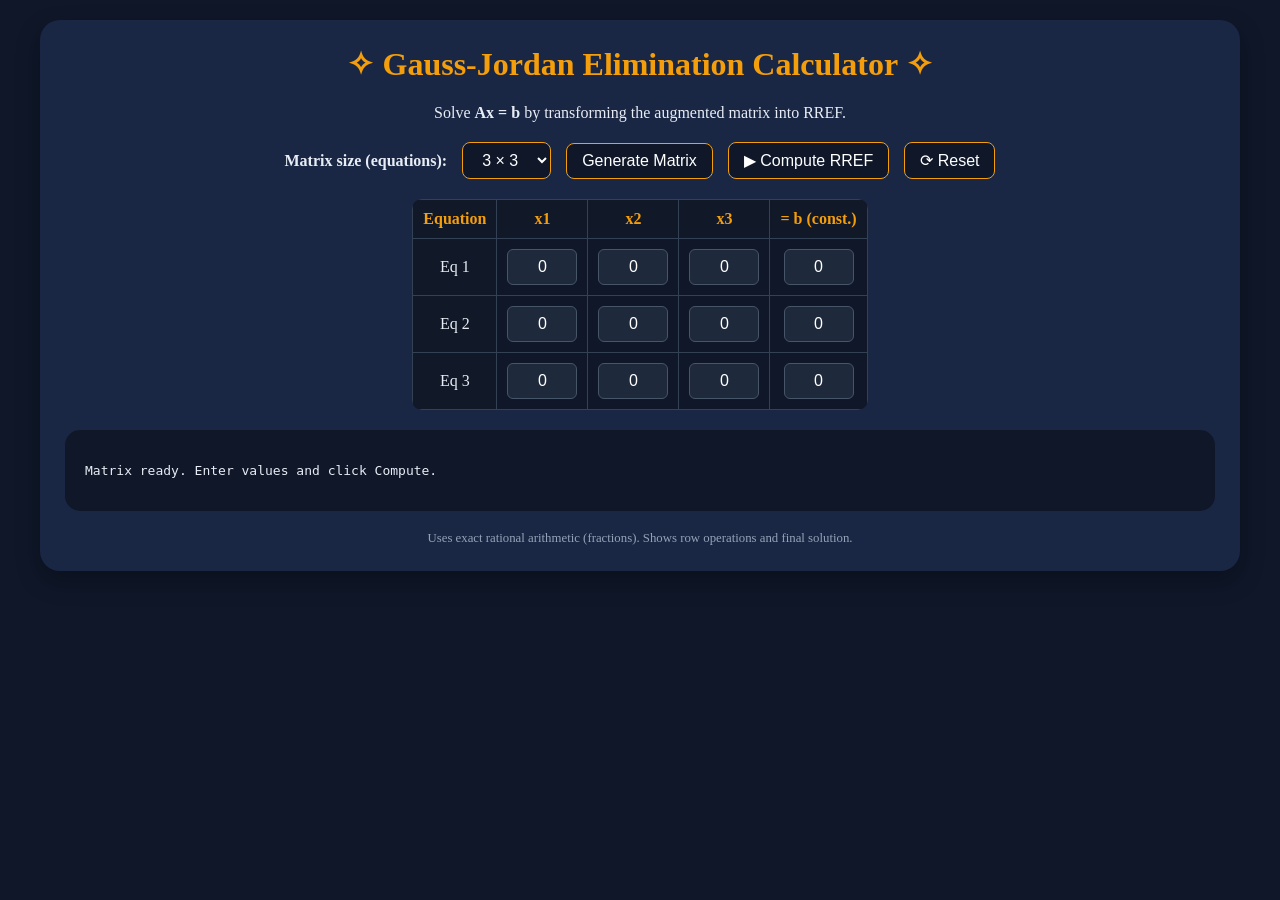
<file: templates/calculator.html>
<!DOCTYPE html>
<html lang="en">
<head>
    <meta charset="UTF-8">
    <meta name="viewport" content="width=device-width, initial-scale=1.0">
    <title>Gauss‑Jordan Elimination Calculator</title>
    <style>
        * {
            box-sizing: border-box;
        }

        body {
            font-family: 'Crimson Pro', 'Segoe UI', serif;
            background: #0f1729;
            color: #e8edf5;
            margin: 0;
            padding: 20px;
        }

        .container {
            max-width: 1200px;
            margin: 0 auto;
            background: #1a2744;
            border-radius: 20px;
            padding: 25px;
            box-shadow: 0 10px 25px rgba(0,0,0,0.3);
        }

        h1 {
            color: #f59e0b;
            text-align: center;
            margin-top: 0;
        }

        .controls {
            display: flex;
            flex-wrap: wrap;
            justify-content: center;
            gap: 15px;
            margin: 20px 0;
            align-items: center;
        }

        .controls label {
            font-weight: bold;
        }

        select, button {
            background: #0f1729;
            color: white;
            border: 1px solid #f59e0b;
            padding: 8px 15px;
            border-radius: 8px;
            cursor: pointer;
            font-size: 1rem;
            transition: 0.2s;
        }

        select:hover, button:hover {
            background: #f59e0b;
            color: #0f1729;
        }

        button:active {
            transform: scale(0.97);
        }

        .matrix-input {
            overflow-x: auto;
            margin: 20px 0;
        }

        table {
            margin: 0 auto;
            border-collapse: collapse;
            background: #0f1729;
            border-radius: 10px;
            overflow: hidden;
        }

        th, td {
            padding: 10px;
            text-align: center;
            border: 1px solid #334155;
        }

        th {
            background: #111827;
            color: #f59e0b;
        }

        input {
            width: 80px;
            padding: 8px;
            background: #1e293b;
            border: 1px solid #475569;
            color: white;
            border-radius: 6px;
            text-align: center;
            font-size: 1rem;
        }

        input:focus {
            outline: none;
            border-color: #f59e0b;
        }

        .result-area {
            background: #0f1729;
            padding: 20px;
            border-radius: 15px;
            margin-top: 20px;
            max-height: 500px;
            overflow-y: auto;
            font-family: monospace;
            white-space: pre-wrap;
            word-break: break-word;
        }

        .step {
            border-bottom: 1px solid #334155;
            padding: 10px 0;
            margin: 5px 0;
        }

        .solution {
            color: #f59e0b;
            font-weight: bold;
            font-size: 1.2rem;
        }

        hr {
            border-color: #334155;
        }

        footer {
            text-align: center;
            margin-top: 20px;
            font-size: 0.8rem;
            color: #94a3b8;
        }
    </style>
</head>
<body>
<div class="container">
    <h1>✧ Gauss‑Jordan Elimination Calculator ✧</h1>
    <p style="text-align:center">Solve <strong>Ax = b</strong> by transforming the augmented matrix into RREF.</p>

    <div class="controls">
        <label>Matrix size (equations): </label>
        <select id="matrixSize">
            <option value="2">2 × 2</option>
            <option value="3" selected>3 × 3</option>
            <option value="4">4 × 4</option>
            <option value="5">5 × 5</option>
        </select>
        <button id="generateBtn">Generate Matrix</button>
        <button id="solveBtn">▶ Compute RREF</button>
        <button id="resetBtn">⟳ Reset</button>
    </div>

    <div class="matrix-input" id="matrixContainer">
        <!-- Dynamic matrix table will appear here -->
    </div>

    <div class="result-area" id="resultArea">
        <p>Enter coefficients and click <strong>Compute RREF</strong>.</p>
    </div>
    <footer>Uses exact rational arithmetic (fractions). Shows row operations and final solution.</footer>
</div>

<script>
    // Fraction arithmetic (simple, exact)
    class Fraction {
        constructor(numerator, denominator = 1) {
            if (denominator === 0) throw new Error("Denominator cannot be zero");
            if (typeof numerator !== 'number') numerator = parseFloat(numerator);
            if (typeof denominator !== 'number') denominator = parseFloat(denominator);
            let num = numerator;
            let den = denominator;
            if (den < 0) { num = -num; den = -den; }
            const gcdVal = this.gcd(Math.abs(num), den);
            this.num = num / gcdVal;
            this.den = den / gcdVal;
        }

        gcd(a, b) {
            if (b === 0) return a;
            return this.gcd(b, a % b);
        }

        add(other) {
            const newNum = this.num * other.den + other.num * this.den;
            const newDen = this.den * other.den;
            return new Fraction(newNum, newDen);
        }

        sub(other) {
            const newNum = this.num * other.den - other.num * this.den;
            const newDen = this.den * other.den;
            return new Fraction(newNum, newDen);
        }

        mul(other) {
            return new Fraction(this.num * other.num, this.den * other.den);
        }

        div(other) {
            if (other.num === 0) throw new Error("Division by zero");
            return new Fraction(this.num * other.den, this.den * other.num);
        }

        equals(other) {
            return this.num === other.num && this.den === other.den;
        }

        isZero() {
            return this.num === 0;
        }

        toString() {
            if (this.den === 1) return `${this.num}`;
            return `${this.num}/${this.den}`;
        }

        toFloat() {
            return this.num / this.den;
        }

        static fromString(s) {
            if (s.includes('/')) {
                let [n, d] = s.split('/');
                return new Fraction(parseInt(n), parseInt(d));
            }
            return new Fraction(parseFloat(s));
        }
    }

    let currentSize = 3;
    let matrixData = []; // 2D array of Fraction

    function createMatrixTable(size) {
        const container = document.getElementById('matrixContainer');
        let html = '<table><thead><tr><th>Equation</th>';
        for (let i = 0; i < size; i++) {
            html += `<th>x${i+1}</th>`;
        }
        html += `<th>= b (const.)</th></tr></thead><tbody>`;

        for (let i = 0; i < size; i++) {
            html += `<tr><td style="background:#111827">Eq ${i+1}</td>`;
            for (let j = 0; j < size; j++) {
                html += `<td><input type="text" id="cell_${i}_${j}" value="0" style="width:70px"></td>`;
            }
            html += `<td><input type="text" id="cell_${i}_${size}" value="0" style="width:70px"></td>`;
            html += `</tr>`;
        }
        html += `</tbody></table>`;
        container.innerHTML = html;
    }

    function readMatrixFromInputs(size) {
        let mat = [];
        for (let i = 0; i < size; i++) {
            let row = [];
            for (let j = 0; j <= size; j++) { // augmented: j up to size (constants)
                let val = document.getElementById(`cell_${i}_${j}`).value;
                if (val === "") val = "0";
                try {
                    row.push(Fraction.fromString(val));
                } catch(e) {
                    row.push(new Fraction(0));
                }
            }
            mat.push(row);
        }
        return mat;
    }

    function fractionMatrixToString(matrix) {
        // matrix: rows, each row has length = size+1 (augmented)
        let str = "";
        for (let i = 0; i < matrix.length; i++) {
            let rowStr = "";
            for (let j = 0; j < matrix[0].length; j++) {
                rowStr += matrix[i][j].toString().padStart(10);
            }
            str += rowStr + "\n";
        }
        return str;
    }

    // Gauss-Jordan elimination returning { rref, steps, solution }
    function gaussJordan(matrix) {
        const rows = matrix.length;
        const cols = matrix[0].length; // = rows+1 for augmented
        let A = matrix.map(row => row.slice()); // deep copy
        let steps = [];
        steps.push("Initial augmented matrix:\n" + fractionMatrixToString(A));

        let lead = 0; // column index
        for (let r = 0; r < rows; r++) {
            if (lead >= cols-1) break;
            let i = r;
            while (i < rows && A[i][lead].isZero()) i++;
            if (i === rows) {
                lead++;
                r--;
                continue;
            }
            // swap row i and r
            if (i !== r) {
                [A[i], A[r]] = [A[r], A[i]];
                steps.push(`Swap R${i+1} ↔ R${r+1}:\n` + fractionMatrixToString(A));
            }
            // normalize pivot row (make pivot = 1)
            let pivot = A[r][lead];
            if (!pivot.equals(new Fraction(1))) {
                for (let k = lead; k < cols; k++) {
                    A[r][k] = A[r][k].div(pivot);
                }
                steps.push(`R${r+1} → R${r+1} / ${pivot.toString()}:\n` + fractionMatrixToString(A));
            }
            // eliminate above and below
            for (let i2 = 0; i2 < rows; i2++) {
                if (i2 !== r && !A[i2][lead].isZero()) {
                    let factor = A[i2][lead];
                    for (let k = lead; k < cols; k++) {
                        A[i2][k] = A[i2][k].sub(factor.mul(A[r][k]));
                    }
                    steps.push(`R${i2+1} → R${i2+1} - ${factor.toString()} * R${r+1}:\n` + fractionMatrixToString(A));
                }
            }
            lead++;
        }

        // check consistency and extract solution
        let consistent = true;
        let solution = [];
        let rank = 0;
        for (let i = 0; i < rows; i++) {
            let allZero = true;
            for (let j = 0; j < cols-1; j++) {
                if (!A[i][j].isZero()) { allZero = false; break; }
            }
            if (allZero && !A[i][cols-1].isZero()) {
                consistent = false;
                solution = ["No solution (inconsistent system)"];
                break;
            }
            if (!allZero) rank++;
        }

        if (consistent) {
            // find leading ones
            let variables = cols-1;
            for (let j = 0; j < variables; j++) {
                let pivotRow = -1;
                for (let i = 0; i < rows; i++) {
                    if (!A[i][j].isZero() && (pivotRow === -1 || A[i][j].equals(new Fraction(1)))) {
                        // check if it's the only non-zero in that column? Actually in RREF, pivot row is unique.
                        pivotRow = i;
                        break;
                    }
                }
                if (pivotRow !== -1 && A[pivotRow][j].equals(new Fraction(1))) {
                    // check if other entries in column are zero (RREF property)
                    let ok = true;
                    for (let i = 0; i < rows; i++) {
                        if (i !== pivotRow && !A[i][j].isZero()) ok = false;
                    }
                    if (ok) {
                        solution.push({ variable: j, value: A[pivotRow][cols-1] });
                    } else {
                        // not strictly RREF? but our elimination ensures it.
                        solution.push({ variable: j, value: A[pivotRow][cols-1] });
                    }
                } else {
                    solution.push({ variable: j, value: null }); // free variable
                }
            }
        }

        return { rref: A, steps, consistent, solution, rank };
    }

    function displayResults() {
        const size = currentSize;
        const matrix = readMatrixFromInputs(size);
        const resultDiv = document.getElementById('resultArea');
        try {
            const { rref, steps, consistent, solution, rank } = gaussJordan(matrix);
            let html = `<h3>📐 Gauss‑Jordan Elimination (RREF)</h3>`;
            html += `<div><strong>Steps:</strong></div>`;
            steps.forEach((step, idx) => {
                html += `<div class="step"><pre>${step}</pre></div>`;
            });
            html += `<hr><div><strong>✅ Final RREF:</strong></div><pre>${fractionMatrixToString(rref)}</pre>`;
            if (consistent) {
                html += `<div class="solution">📌 Solution:</div><pre>`;
                let solutionVars = [];
                for (let v of solution) {
                    if (v.value !== null) {
                        solutionVars.push(`x${v.variable+1} = ${v.value.toString()}`);
                    } else {
                        solutionVars.push(`x${v.variable+1} = free variable`);
                    }
                }
                if (solutionVars.length === size) {
                    html += solutionVars.join(", ");
                } else {
                    html += "System has infinitely many solutions.<br>" + solutionVars.join(", ");
                }
                html += `</pre>`;
            } else {
                html += `<div class="solution">⚠️ No solution (inconsistent).</div>`;
            }
            resultDiv.innerHTML = html;
        } catch (err) {
            resultDiv.innerHTML = `<span style="color:red">Error: ${err.message}</span>`;
        }
    }

    function generateEmptyMatrix() {
        const size = parseInt(document.getElementById('matrixSize').value);
        currentSize = size;
        createMatrixTable(size);
        document.getElementById('resultArea').innerHTML = '<p>Matrix ready. Enter values and click Compute.</p>';
    }

    document.getElementById('generateBtn').addEventListener('click', generateEmptyMatrix);
    document.getElementById('solveBtn').addEventListener('click', displayResults);
    document.getElementById('resetBtn').addEventListener('click', () => {
        generateEmptyMatrix();
        for (let i = 0; i < currentSize; i++) {
            for (let j = 0; j <= currentSize; j++) {
                let inp = document.getElementById(`cell_${i}_${j}`);
                if (inp) inp.value = "0";
            }
        }
    });

    // initial load
    generateEmptyMatrix();
</script>
</body>
</html>
</file>
